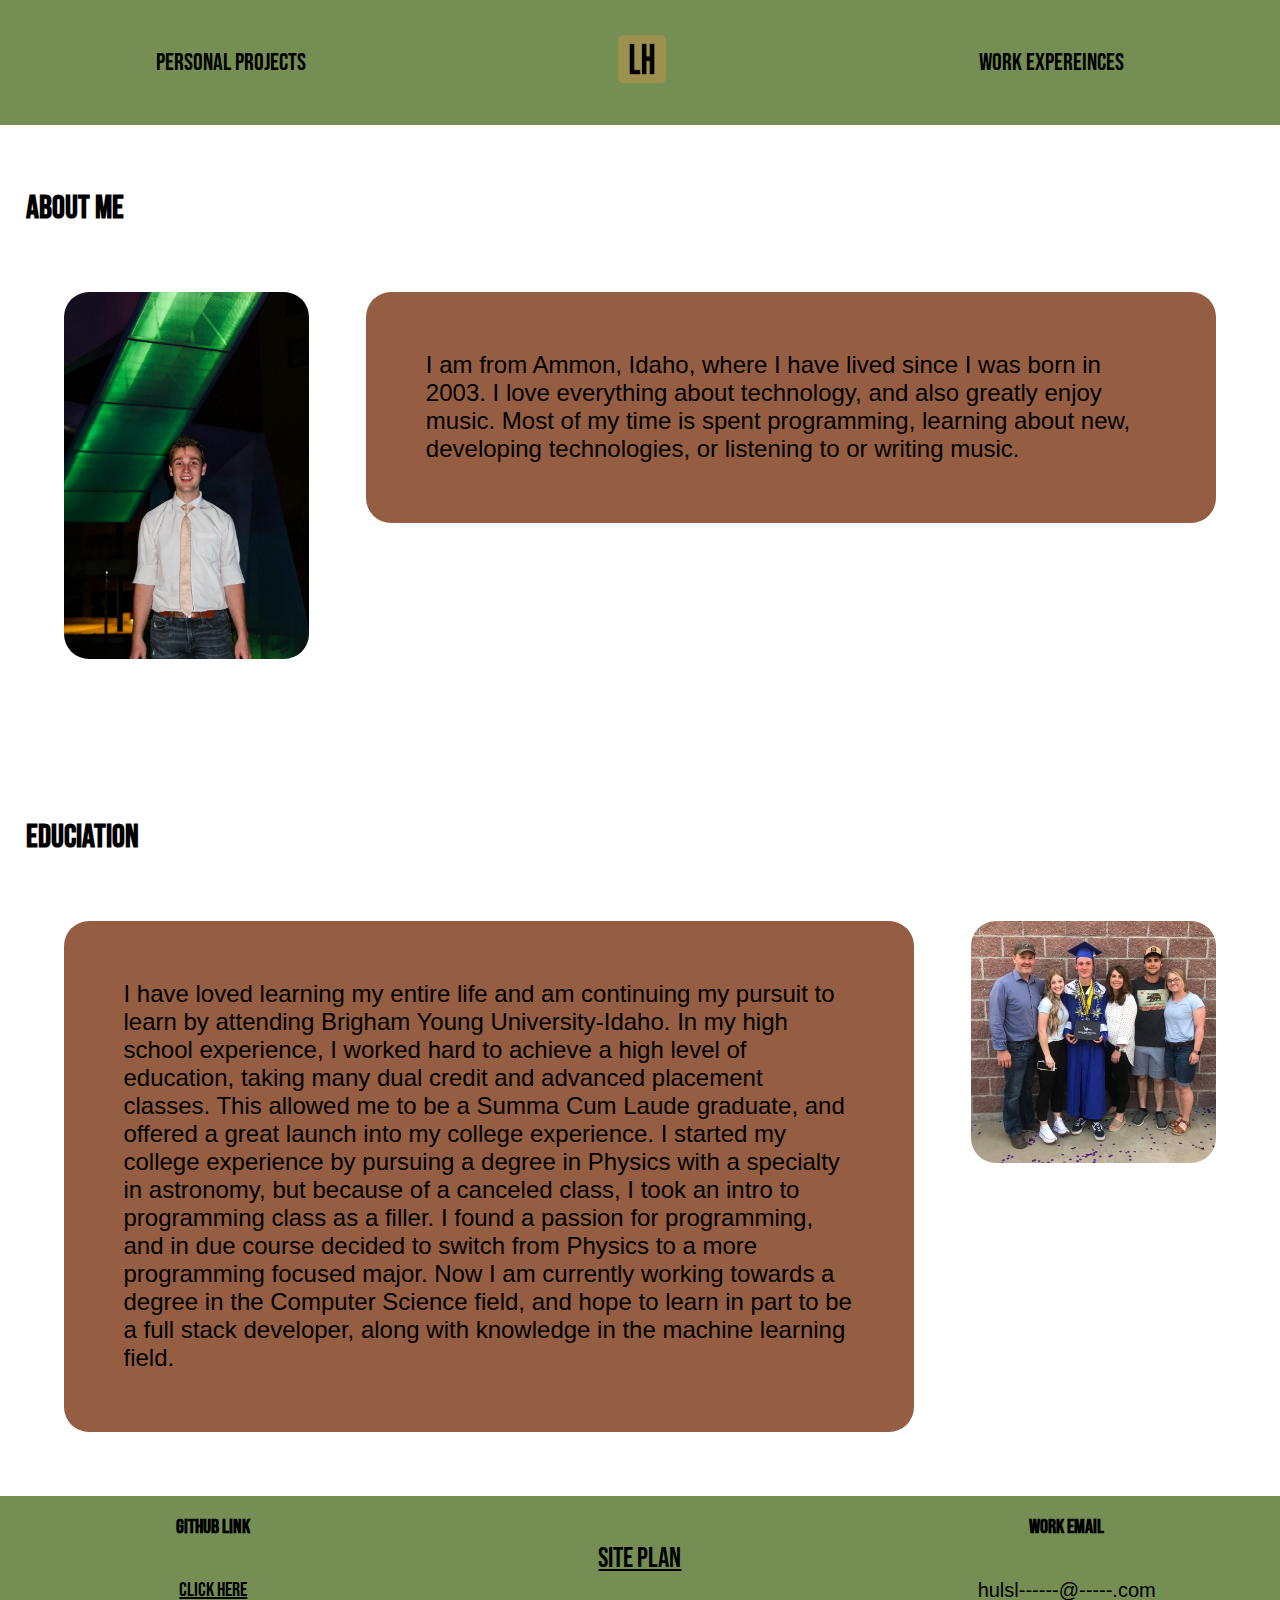
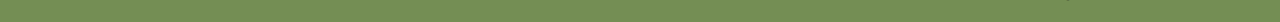
<file: index.html>
<!DOCTYPE html>
<html lang="en">
<head>
    <meta charset="UTF-8">
    <meta name="viewport" content="width=device-width, initial-scale=1.0">
    <link rel="stylesheet" href="styles/styles.css">
    <title>Portfolio</title>
</head>
<body>
    <div>
        <header>
            <nav>
                <a href="personal-project.html">Personal Projects</a>
                <a href="index.html">
                    <img src="images/porfolio_logo.png" alt="The logo of the website" class="logo">
                </a>
                <a href="work-experience.html">Work Expereinces</a>
            </nav>
        </header>
        <main>
            <h1>About Me</h1>
            <div class="about_me_grid">
                <img src="images/aboutme.jpeg" alt="A profile picture of me" id="profile_picture">
                <div class="colorandcenter about_me_one">
                        I am from Ammon, Idaho, where I have lived since I was born in 2003. I love everything about technology, and also greatly
                        enjoy music. Most of my time is spent programming, learning about new, developing technologies, or listening to or 
                        writing music. 
                </div>
            </div>
            <h1>Educiation</h1>
            <div class="about_me_grid">
                <div class="colorandcenter about_me_two">
                    I have loved learning my entire life and am continuing my pursuit to learn by attending Brigham Young University-Idaho. 
                    In my high school experience, I worked hard to achieve a high level of education, taking many dual credit and advanced 
                    placement classes. This allowed me to be a Summa Cum Laude graduate, and offered a great launch into my college experience.
                    I started my college experience by pursuing a degree in Physics with a specialty in astronomy, but because of a canceled 
                    class, I took an intro to programming class as a filler. I found a passion for programming, and in due course decided to 
                    switch from Physics to a more programming focused major. Now I am currently working towards a degree in the Computer Science
                    field, and hope to learn in part to be a full stack developer, along with knowledge in the machine learning field. 
                </div>
                <img src="images/aboutme1.jpeg" alt="A picture of me at graduation" id="graduation">
            </div>
        </main>
        <footer>
            <div class="footer_items">
                <h2 id="github">GitHub Link</h2>
                <a href="https://github.com/lincolnhuls/portfolio" id="github_link">Click Here</a>
                <a href="site-plan.html" id="siteplan">Site Plan</a>
                <h2 id="workemail">Work Email</h2>
                <p id="email">hulsl------@-----.com</p>
            </div>
        </footer>
    </div>
</body>
</html>
</file>
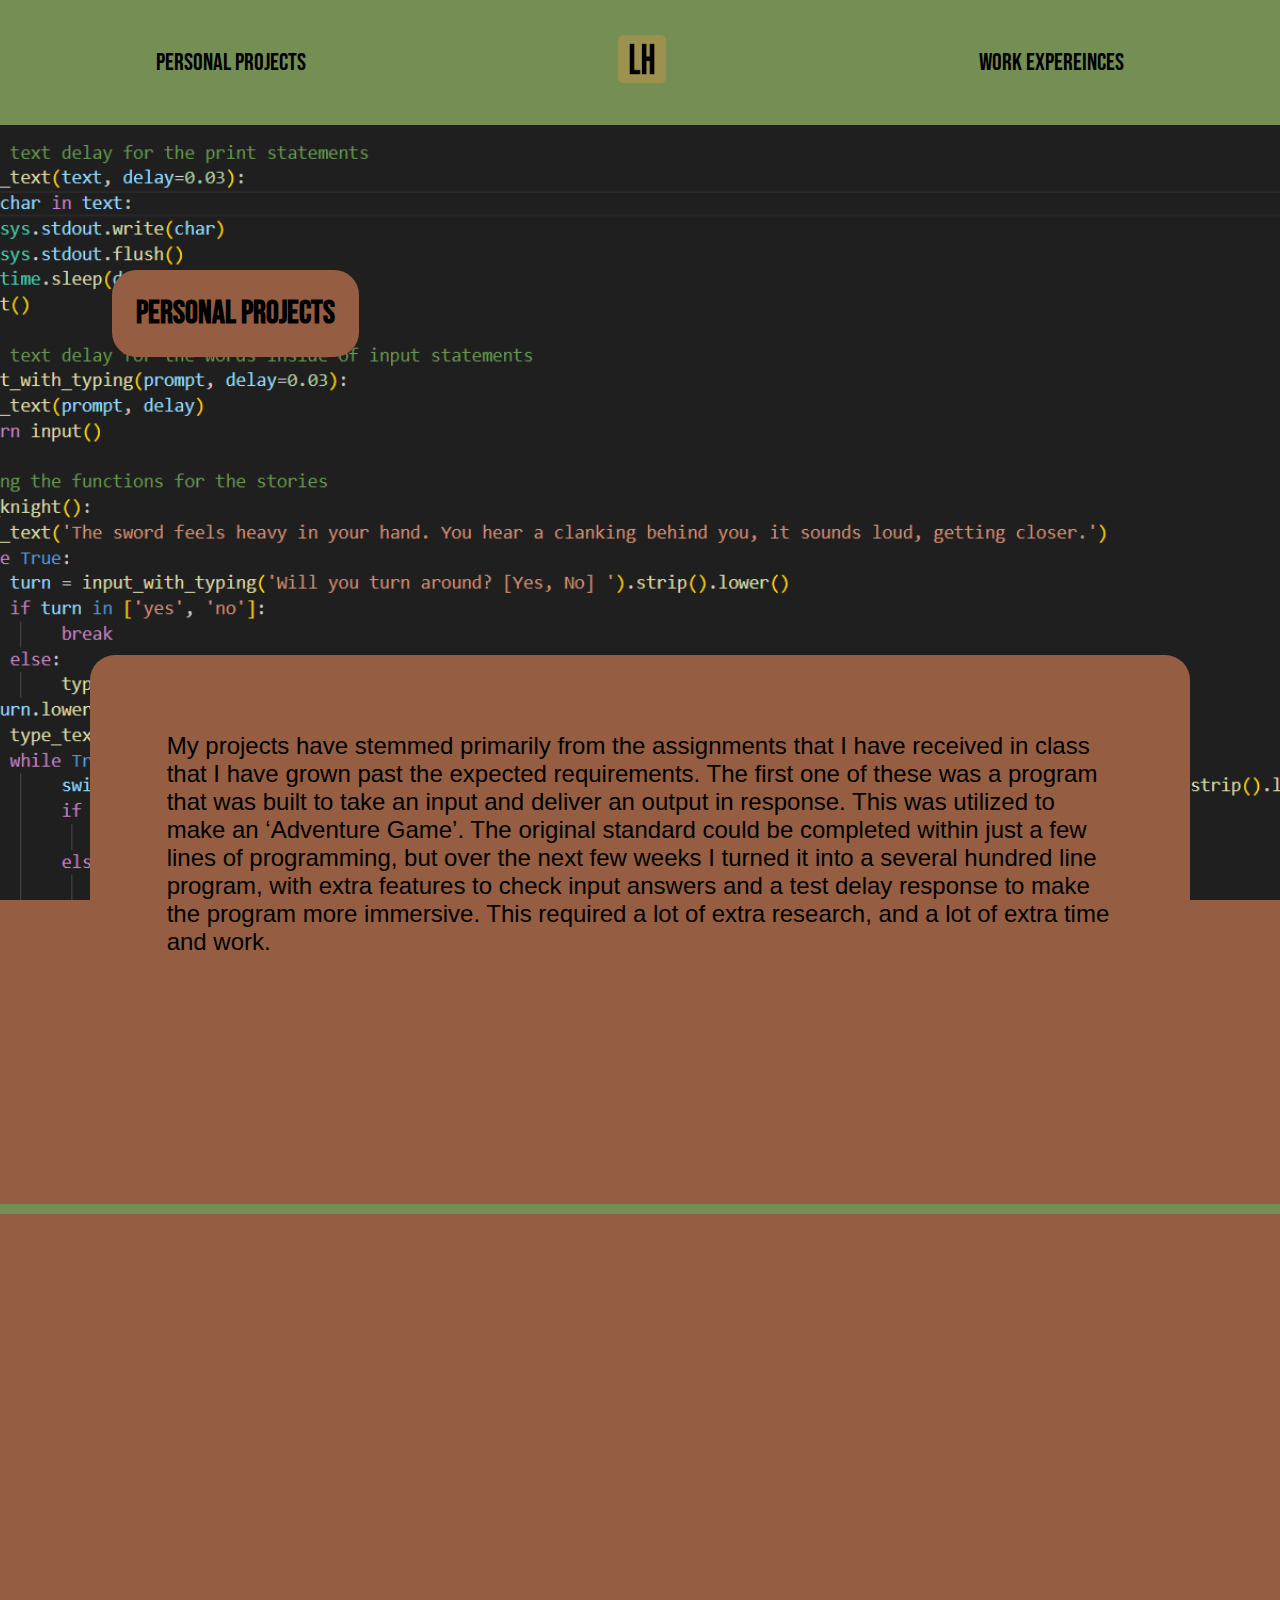
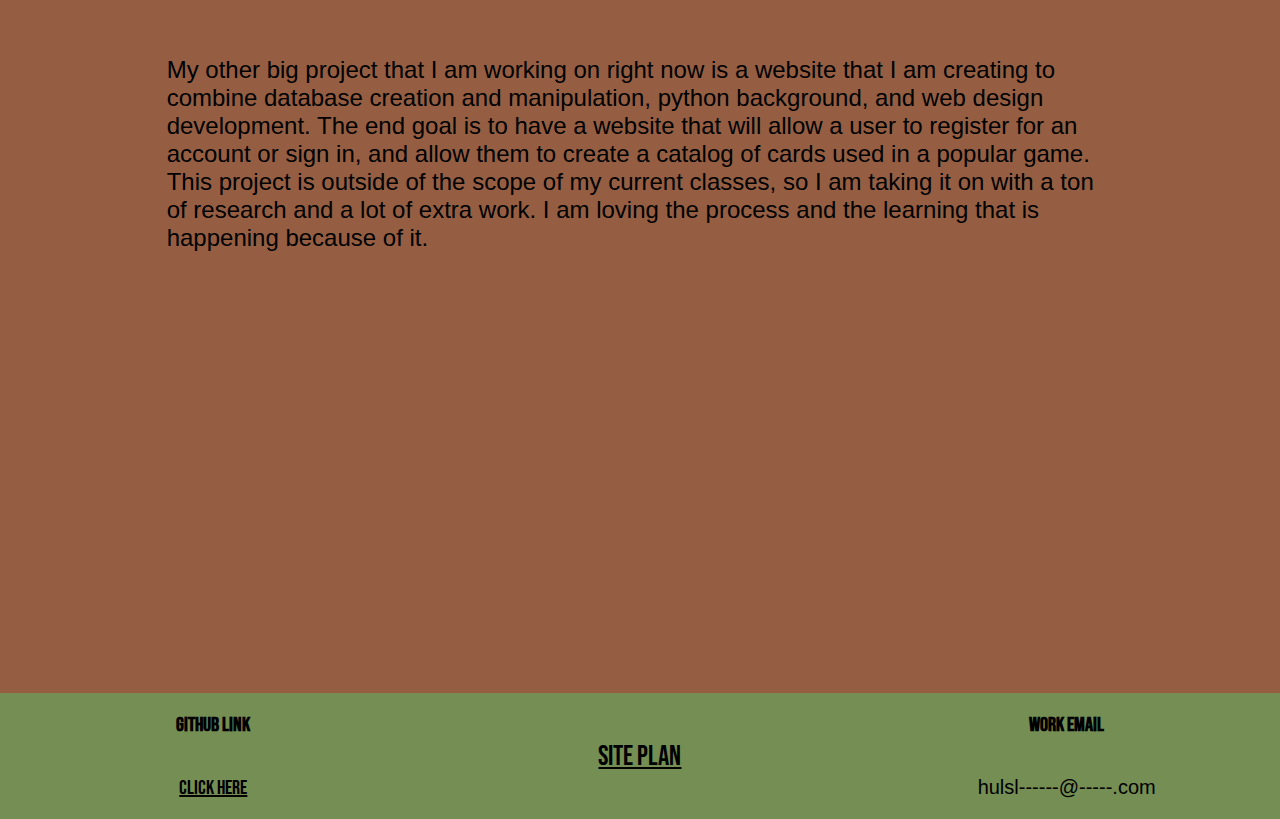
<file: personal-project.html>
<!DOCTYPE html>
<html lang="en">
<head>
    <meta charset="UTF-8">
    <meta name="viewport" content="width=device-width, initial-scale=1.0">
    <link rel="stylesheet" href="styles/styles.css">
    <title>Personal Projects</title>
</head>
<body>
    <div>
        <header>
            <nav>
                <a href="personal-project.html">Personal Projects</a>
                <a href="index.html">
                    <img src="images/porfolio_logo.png" alt="The logo of the website" class="logo">
                </a>
                <a href="work-experience.html">Work Expereinces</a>
            </nav>
        </header>
        <main>
            <div class="parallax colorandcenter">
                <div>
                    <h1 id="personalheadline">Personal Projects</h1>
                </div>
                <div class="colorandcenter personal_size">
                    My projects have stemmed primarily from the assignments that I have received in class that I have grown past the expected 
                    requirements. The first one of these was a program that was built to take an input and deliver an output in response. 
                    This was utilized to make an ‘Adventure Game’. The original standard could be completed within just a few lines of programming, 
                    but over the next few weeks I turned it into a several hundred line program, with extra features to check input answers and a 
                    test delay response to make the program more immersive. This required a lot of extra research, and a lot of extra time and work.
                </div>
            </div>
            <div class="parallax_two colorandcenter">
                <div class="colorandcenter personal_size">
                    My other big project that I am working on right now is a website that I am creating to combine database creation and 
                    manipulation, python background, and web design development. The end goal is to have a website that will allow a user to 
                    register for an account or sign in, and allow them to create a catalog of cards used in a popular game. This project is outside 
                    of the scope of my current classes, so I am taking it on with a ton of research and a lot of extra work. I am loving the process 
                    and the learning that is happening because of it. 
                </div>
            </div>
        </main>
        <footer>
            <div class="footer_items">
                <h2 id="github">GitHub Link</h2>
                <a href="https://github.com/lincolnhuls/portfolio" id="github_link">Click Here</a>
                <a href="site-plan.html" id="siteplan">Site Plan</a>
                <h2 id="workemail">Work Email</h2>
                <p id="email">hulsl------@-----.com</p>
            </div>
        </footer>
    </div>
</body>
</html>
</file>
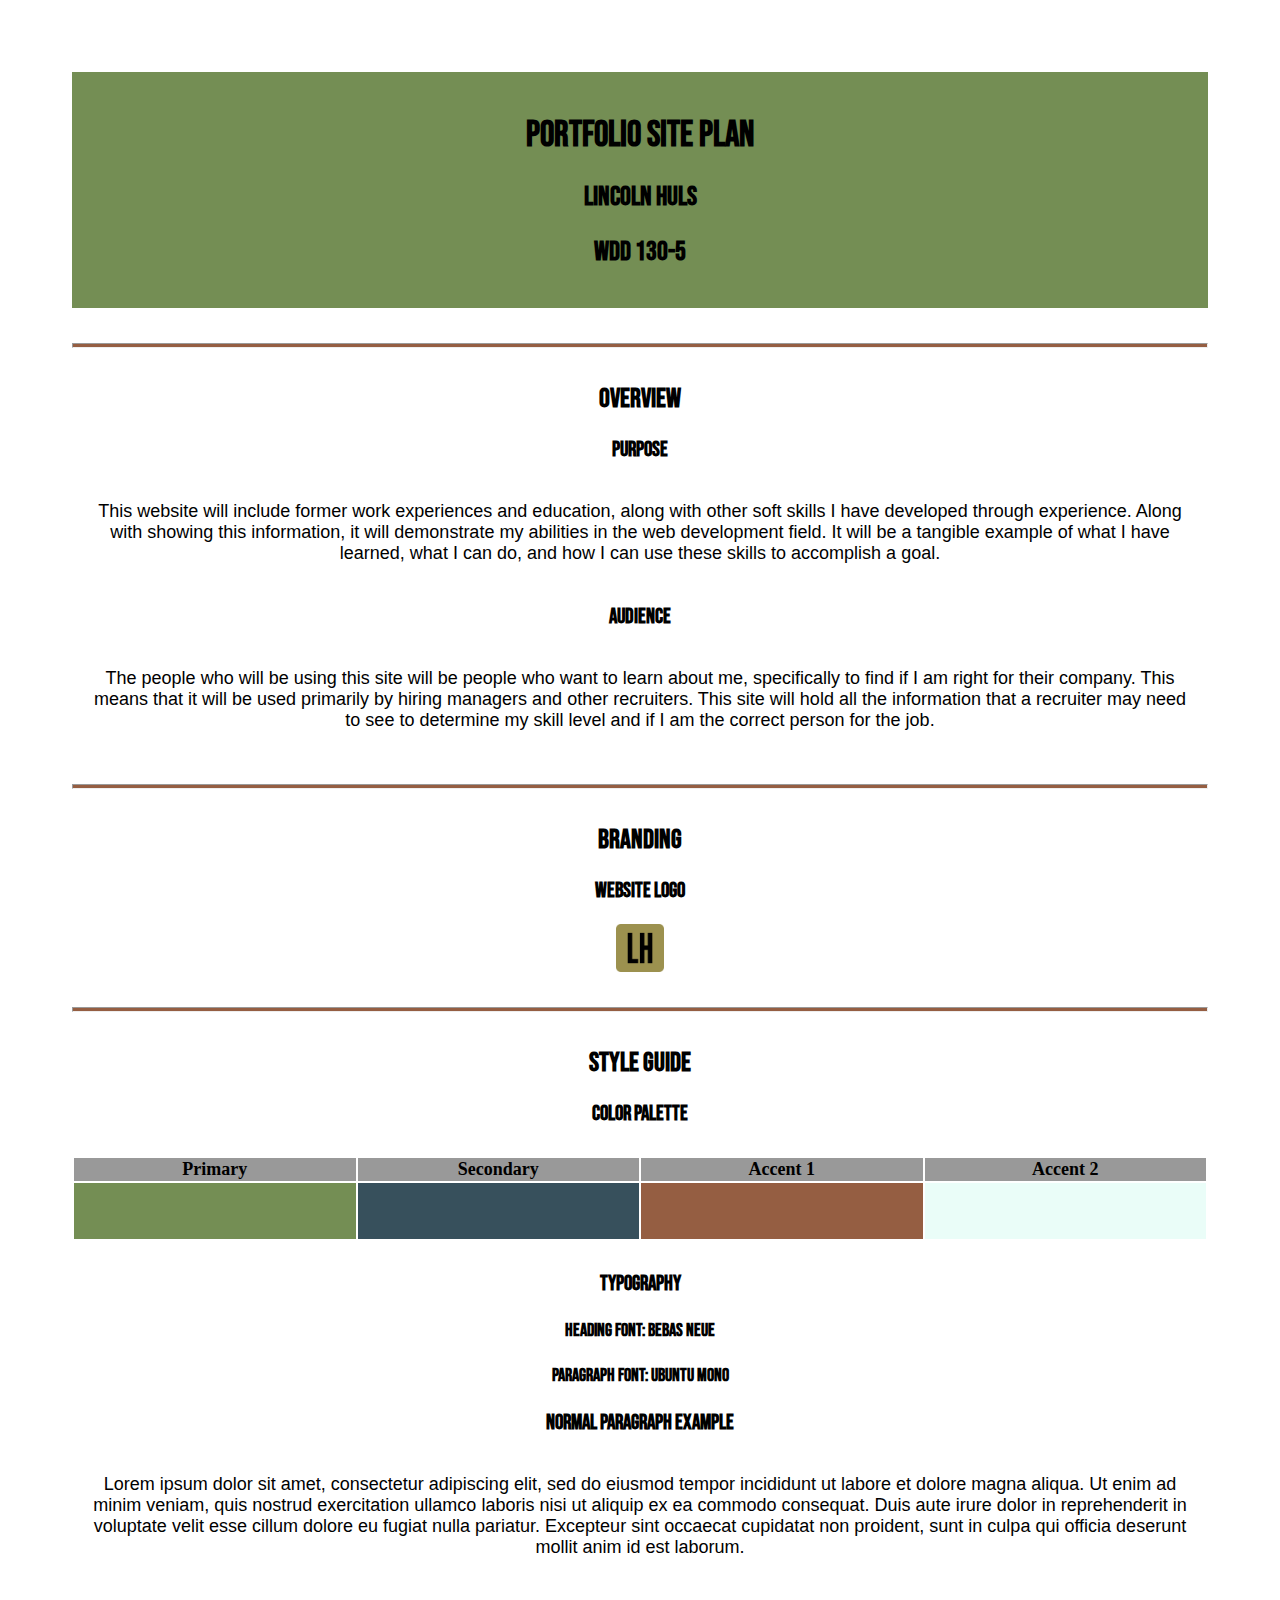
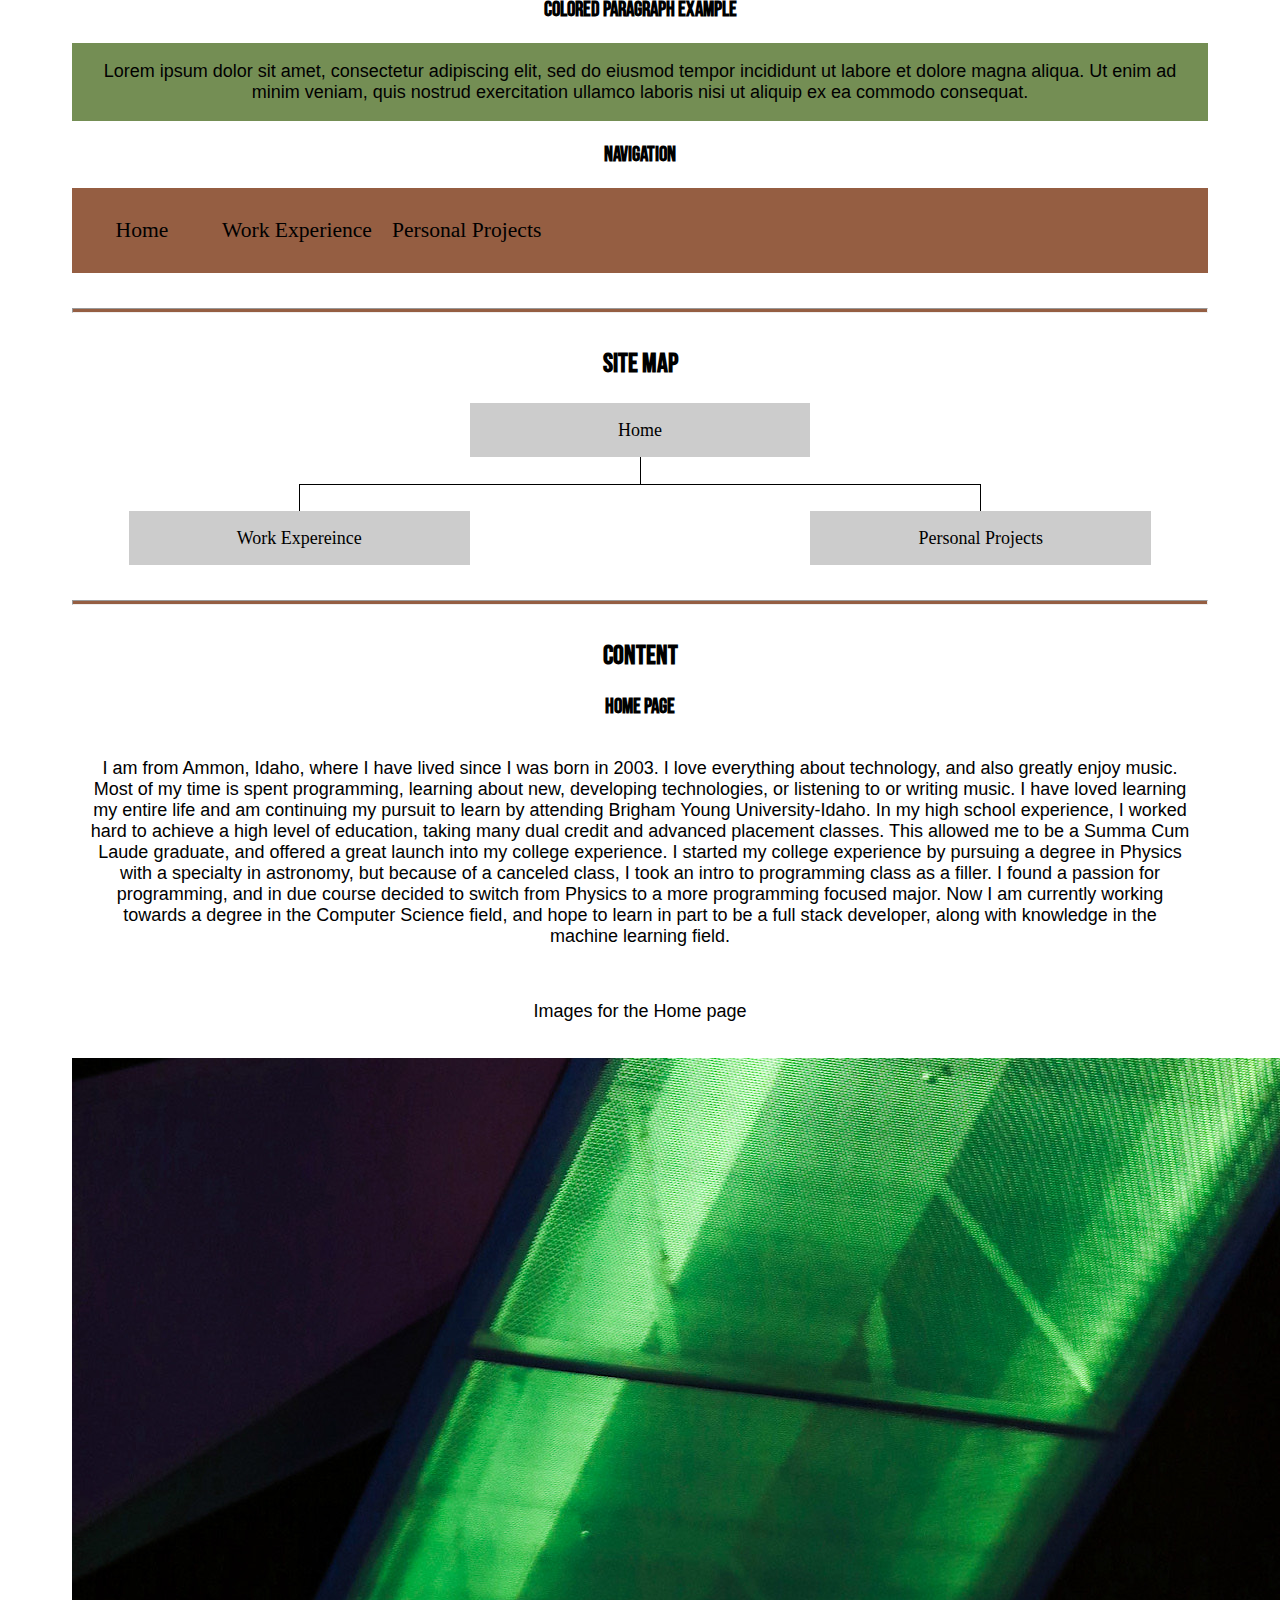
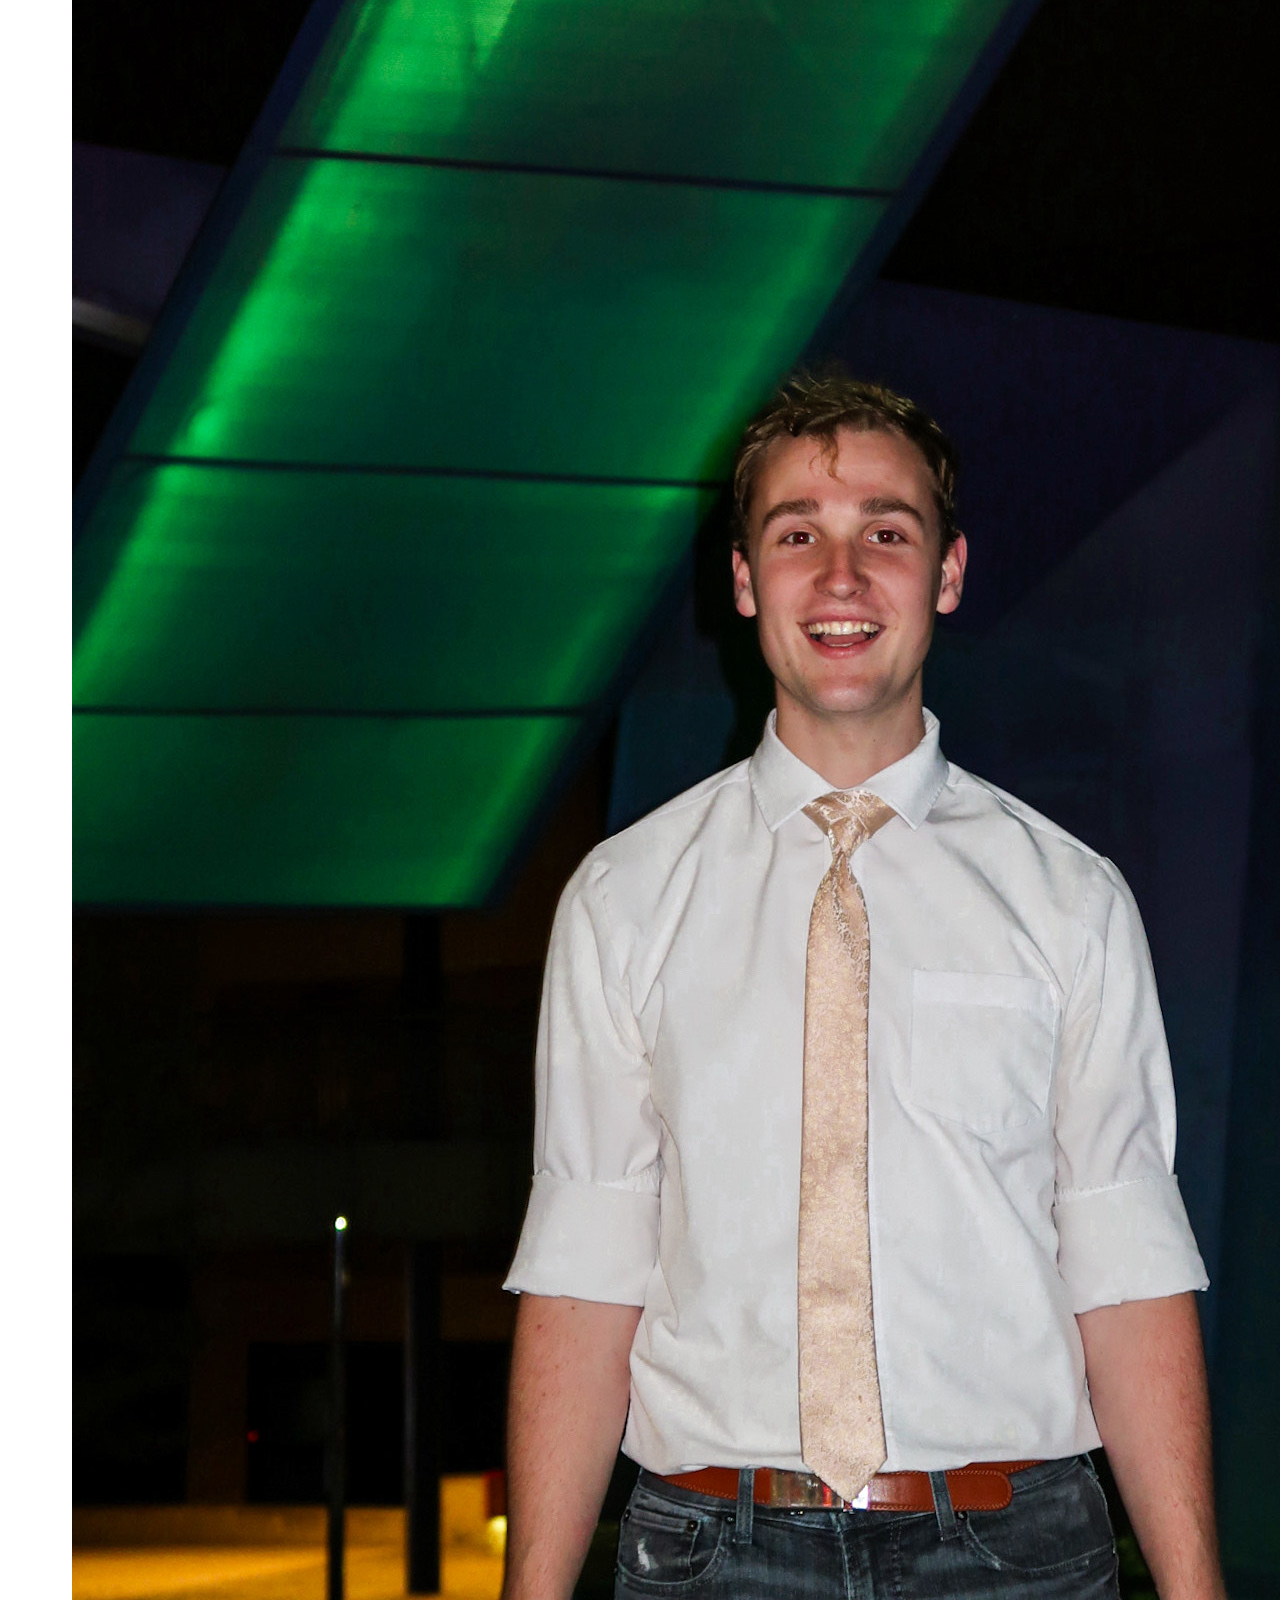
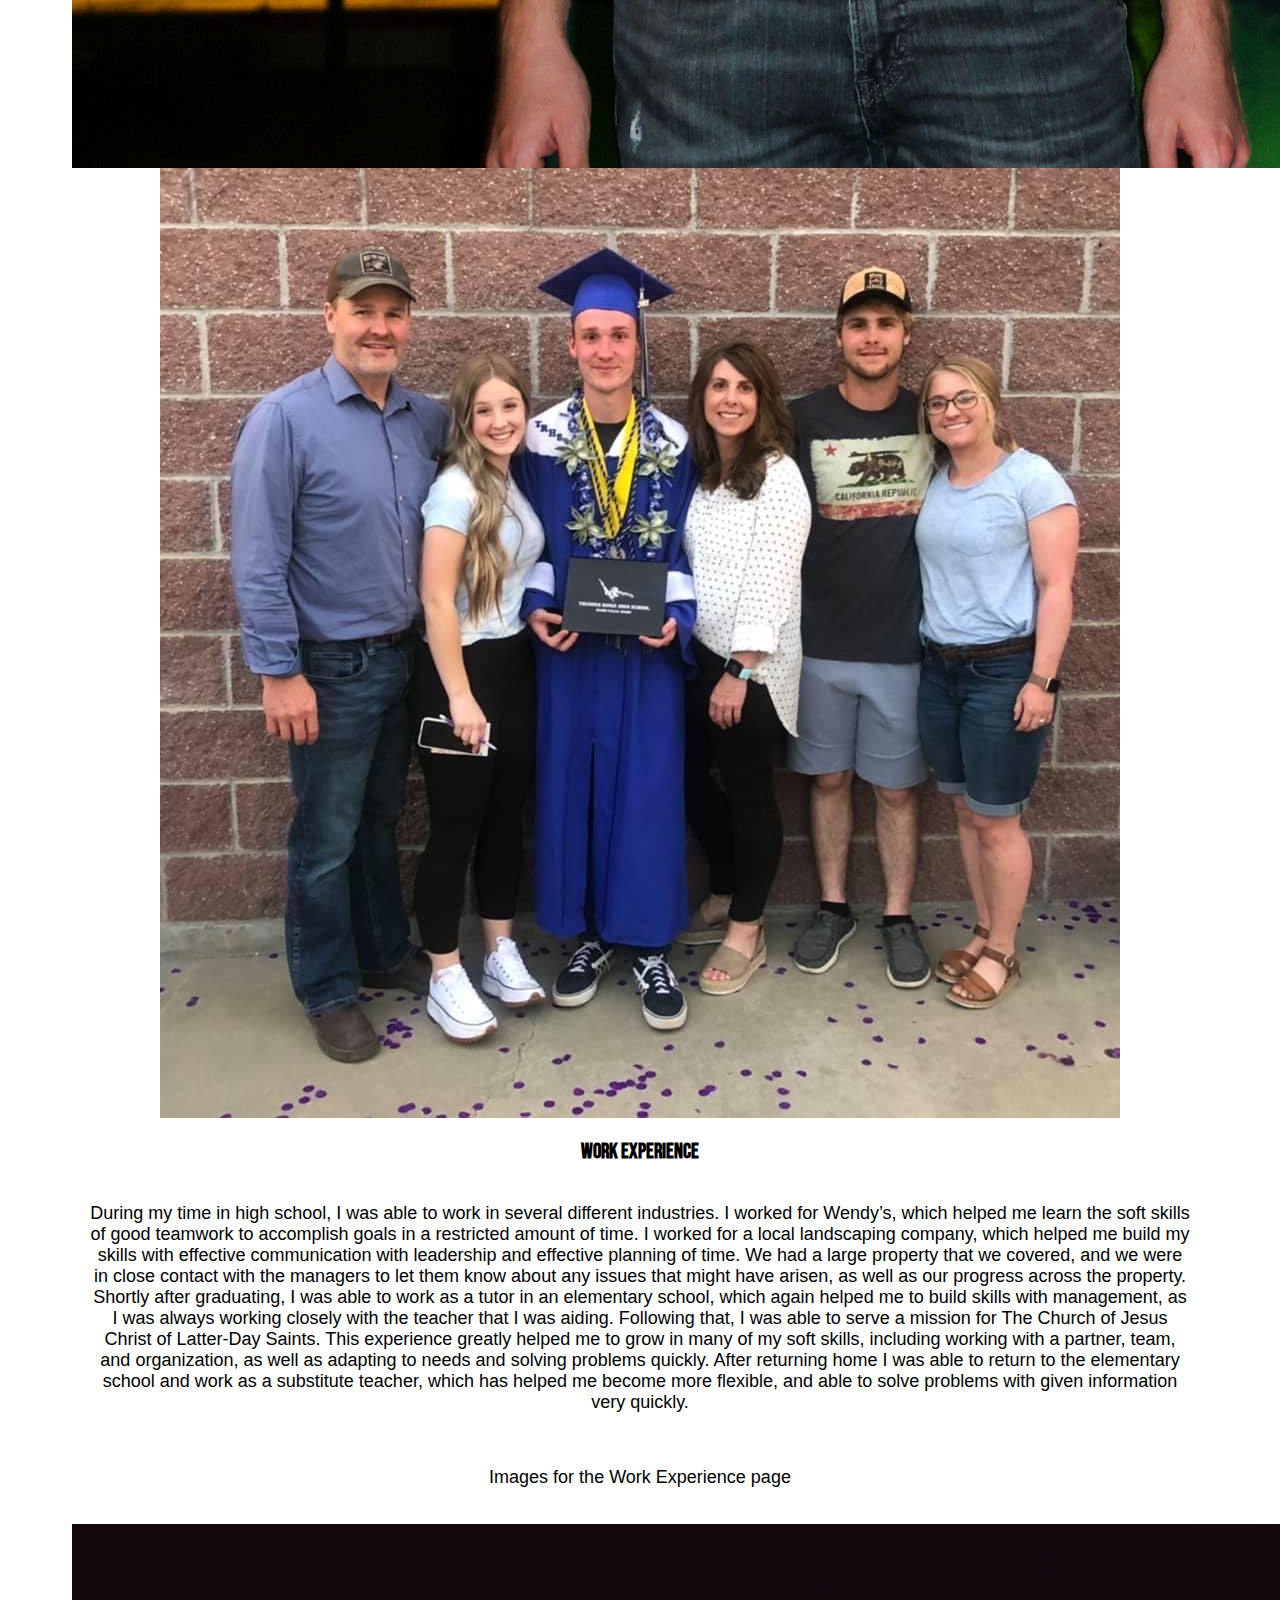
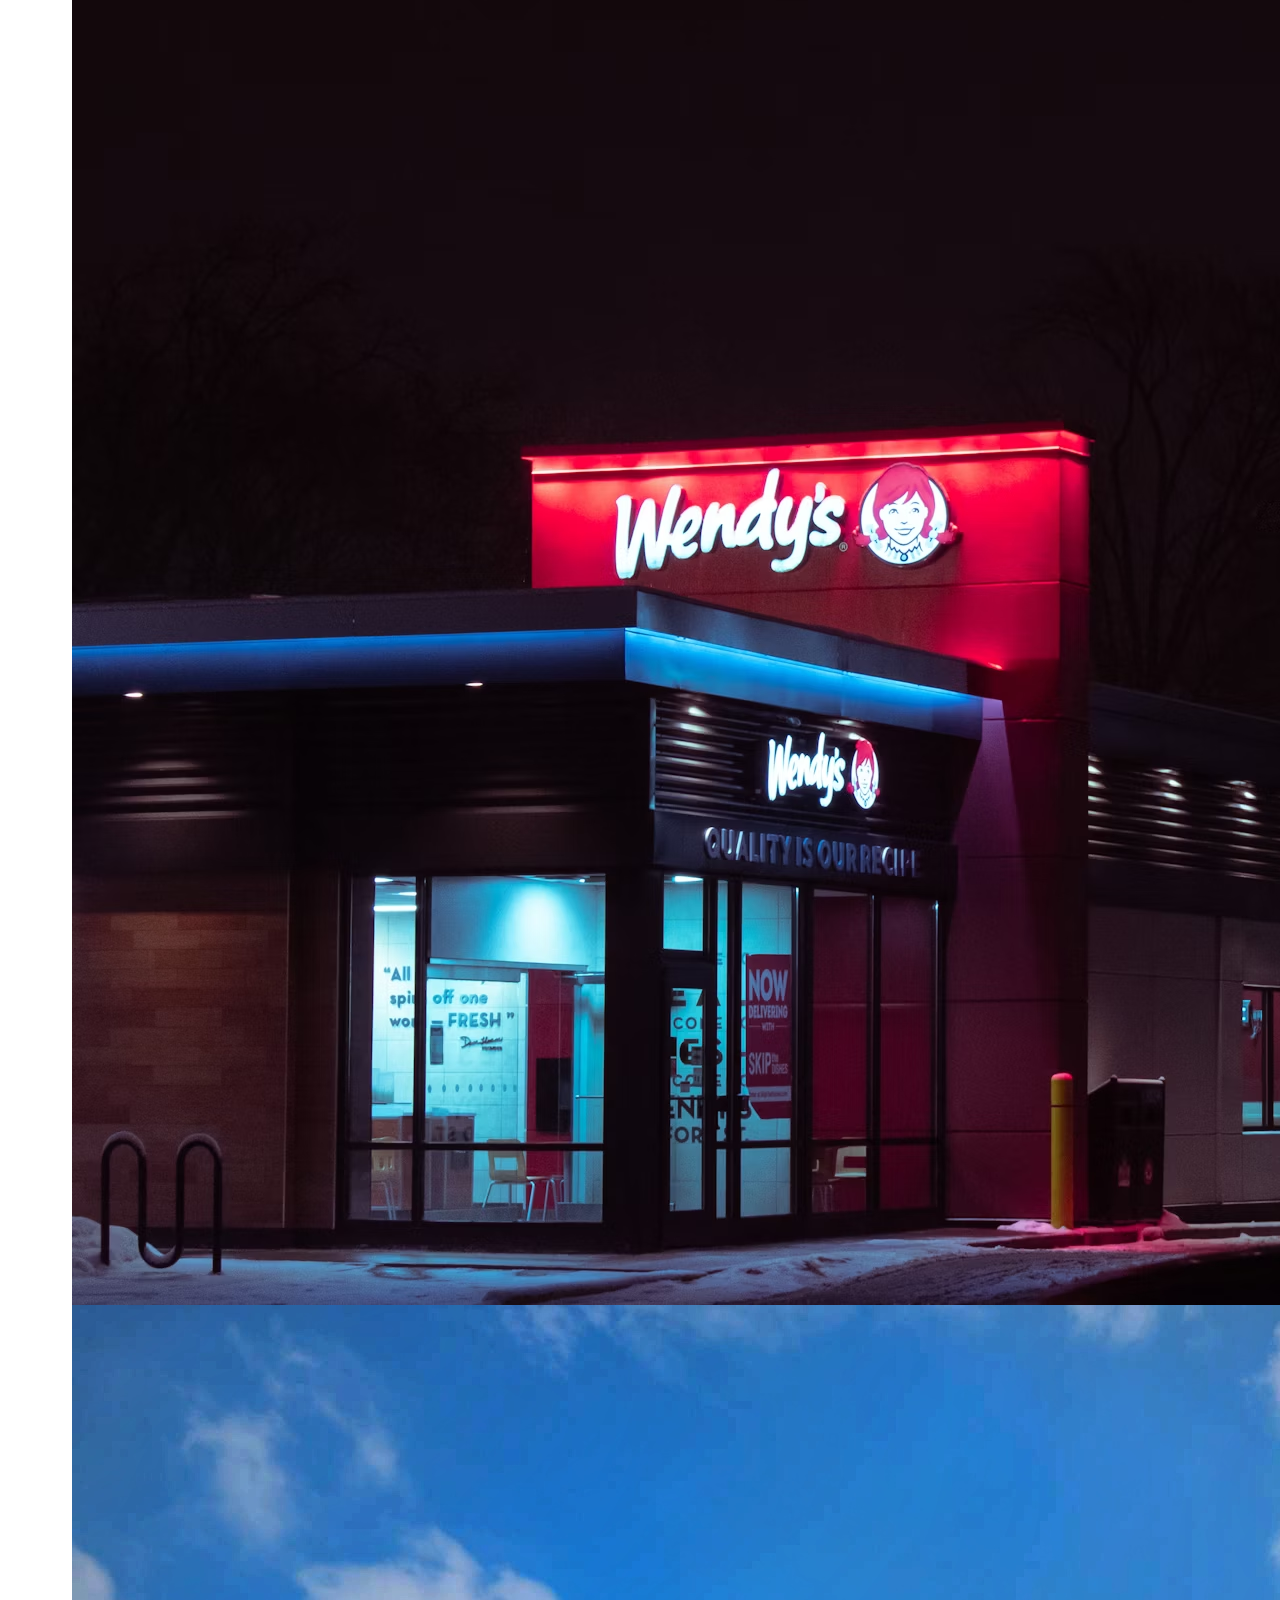
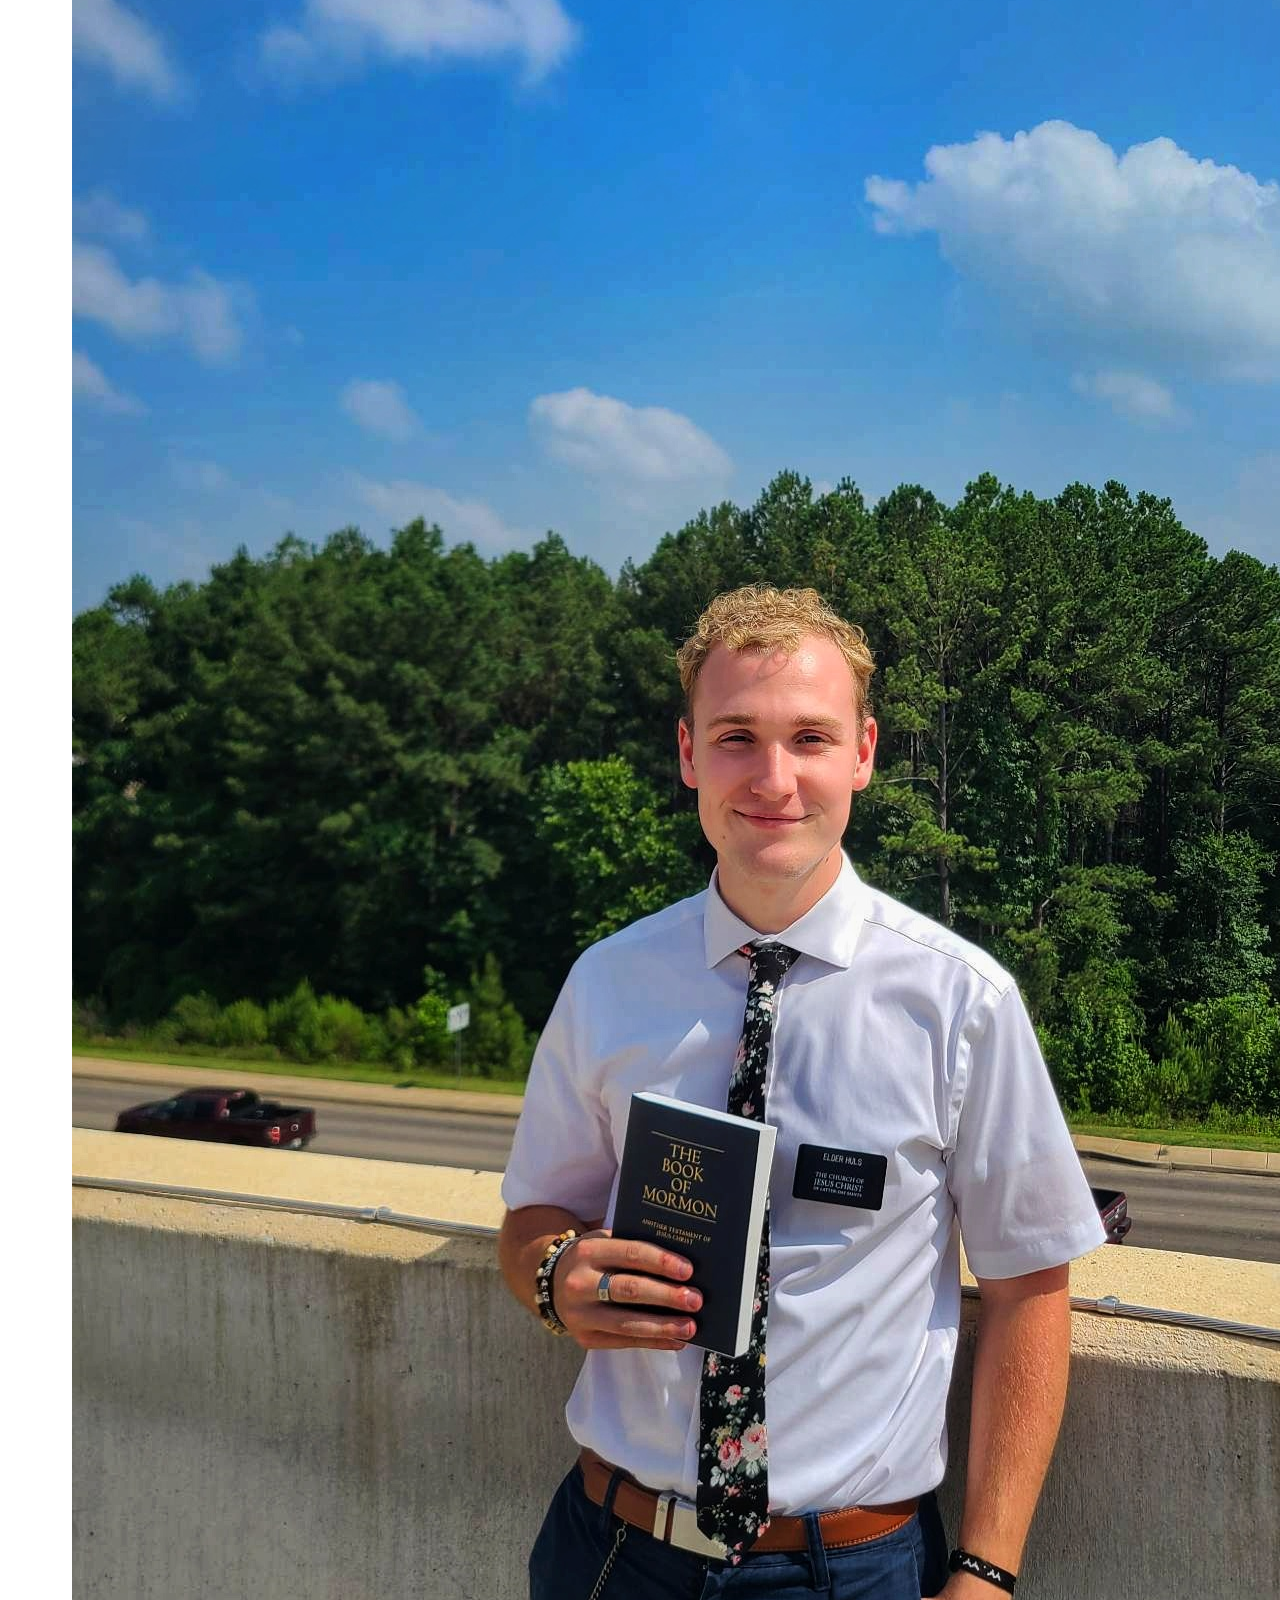
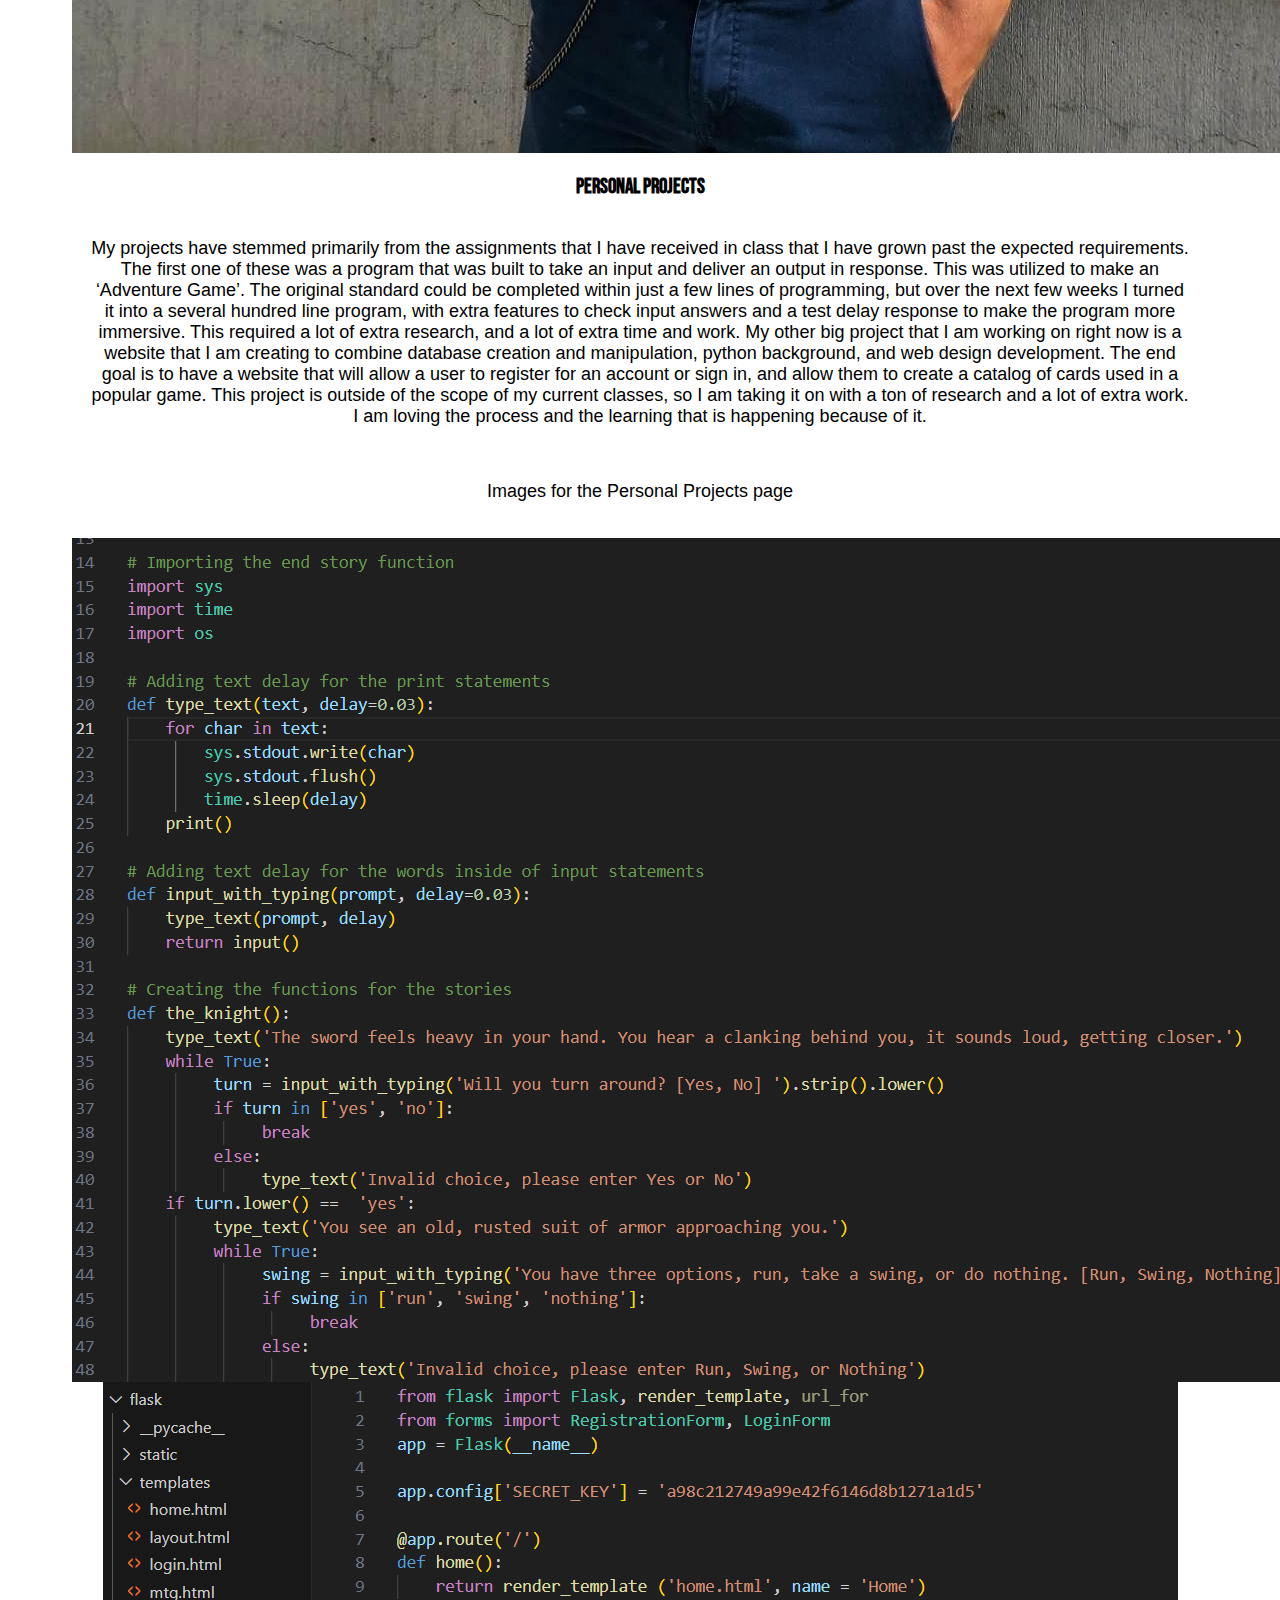
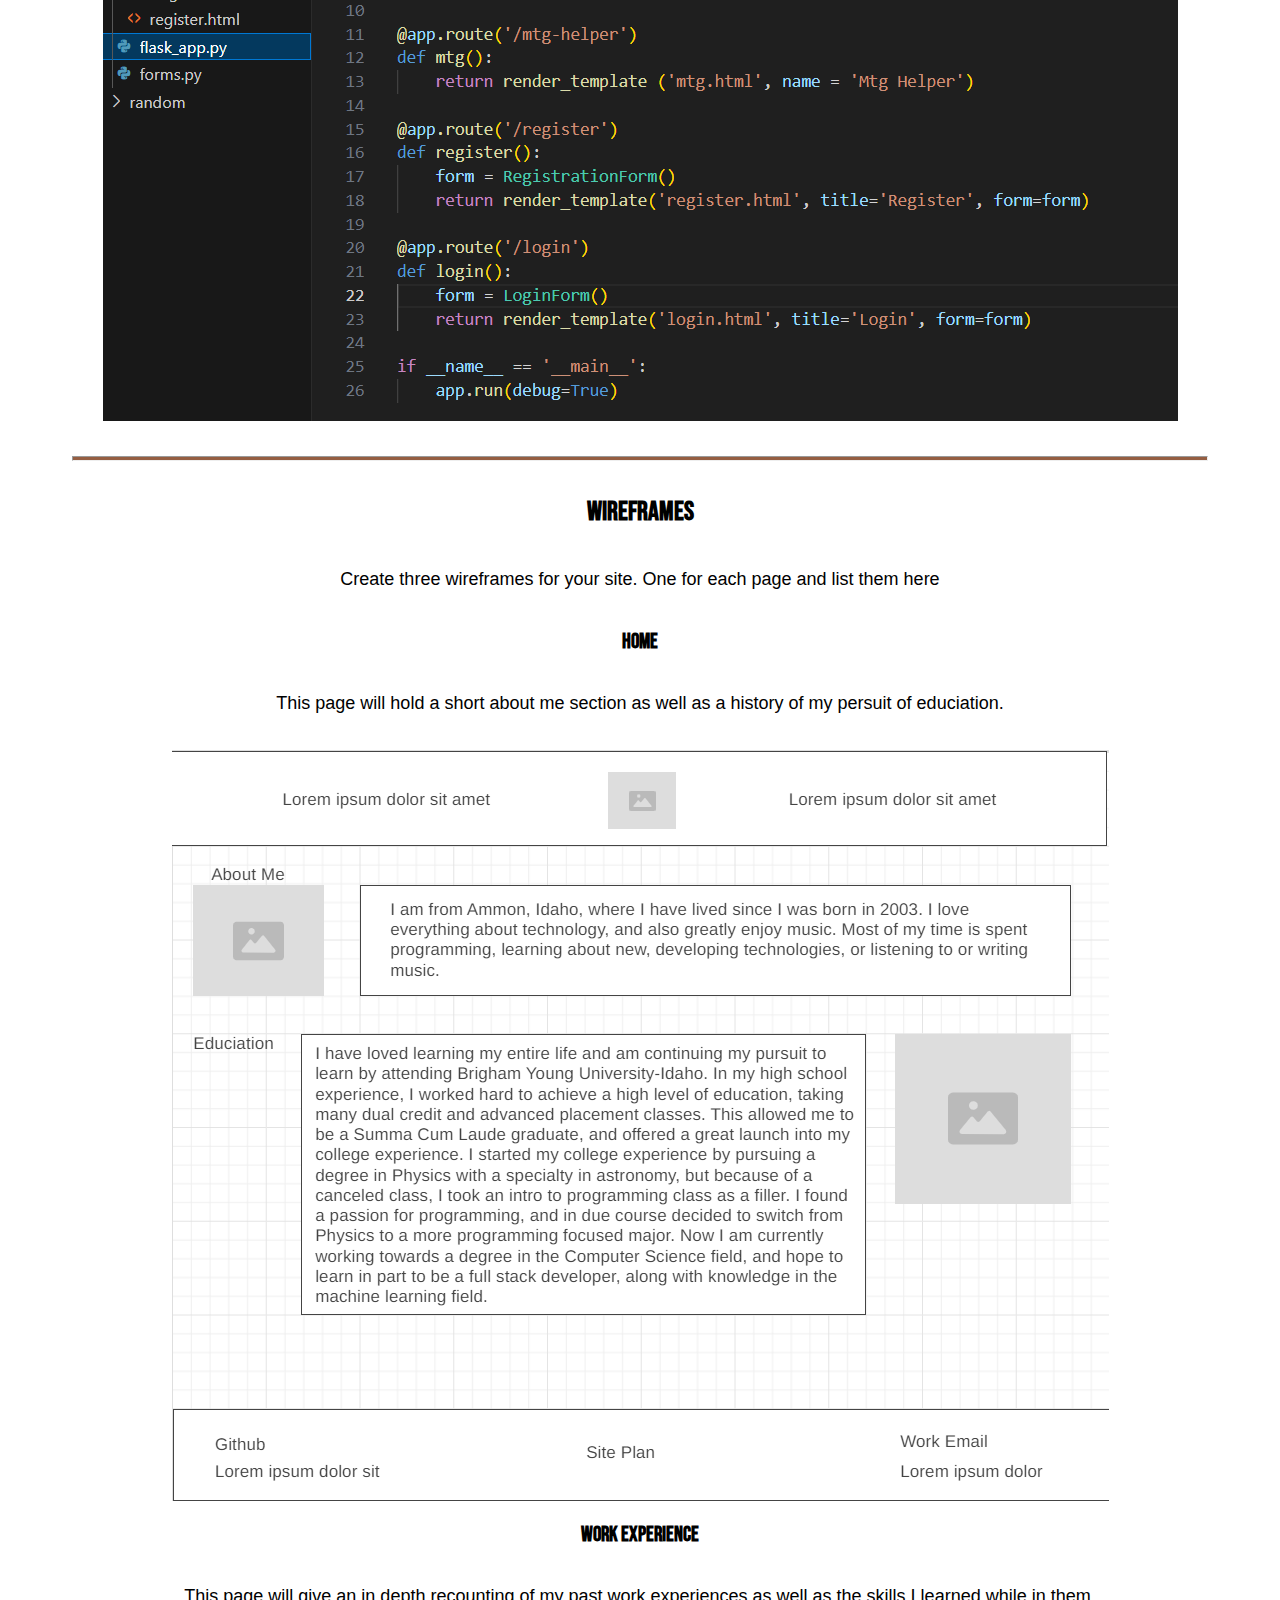
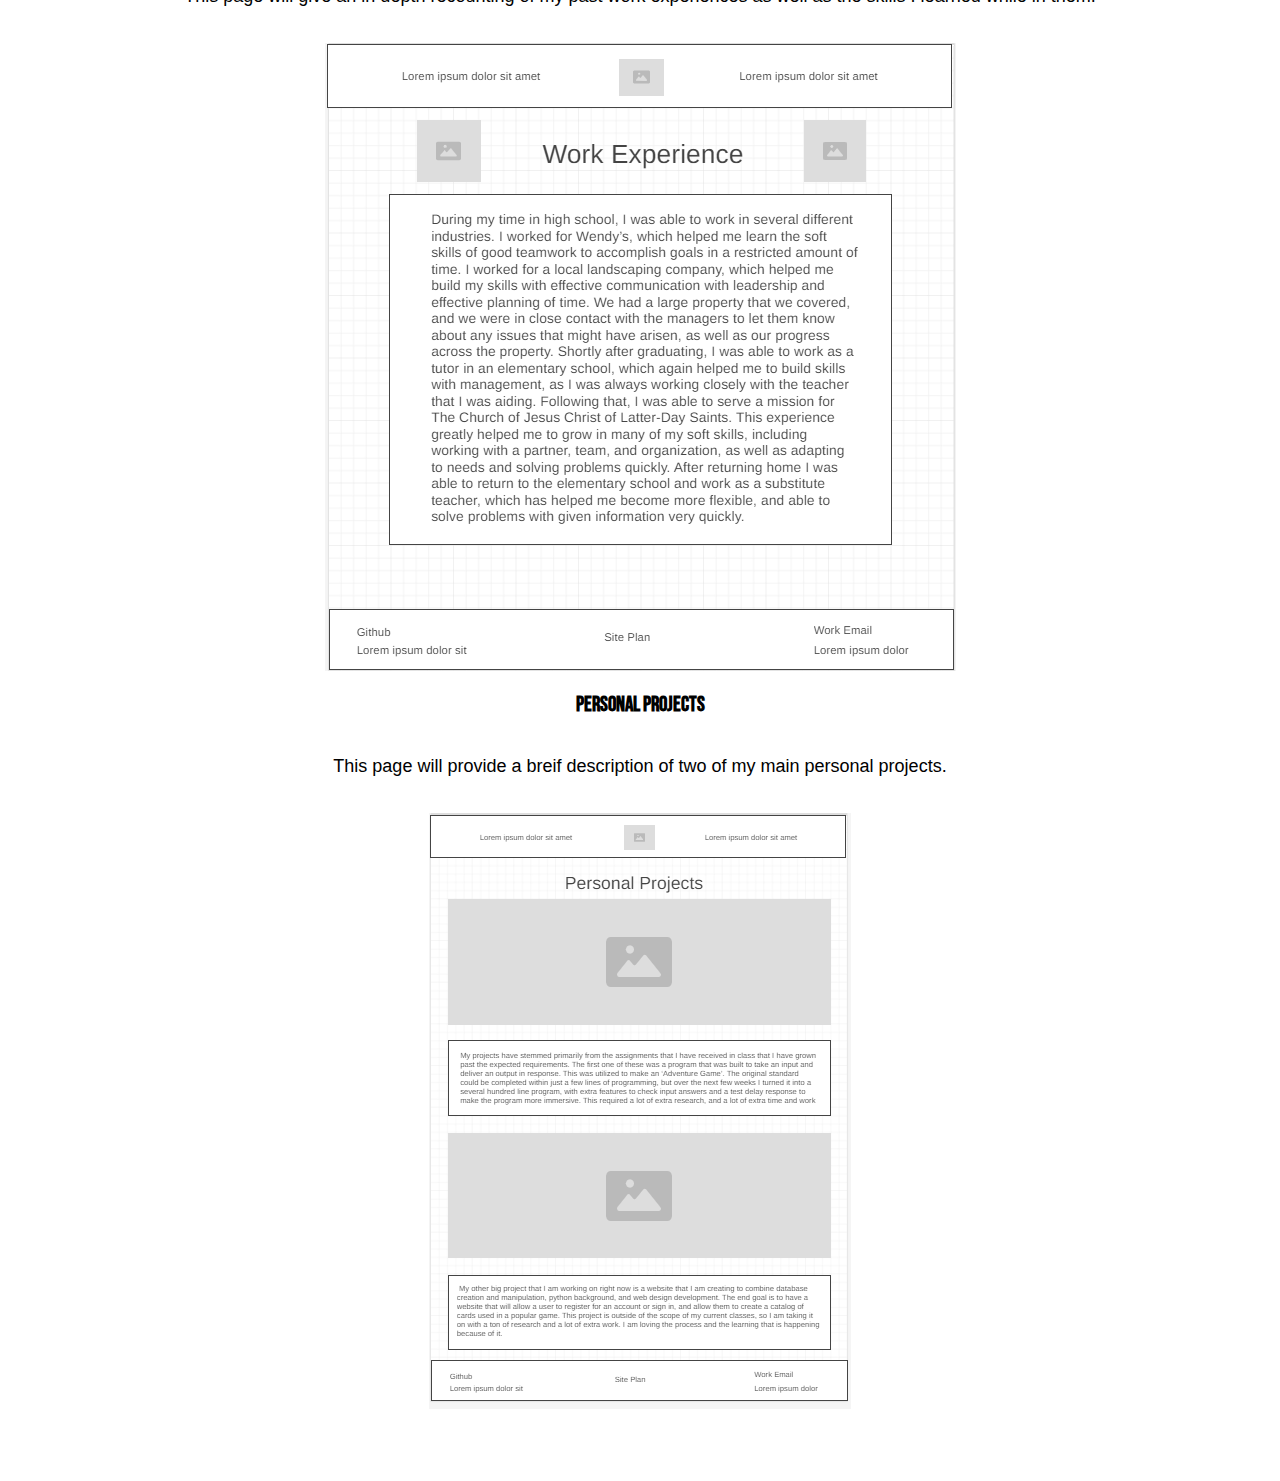
<file: site-plan.html>
<!DOCTYPE html>
<html lang="en-us">
    
  <head>
    <meta charset="utf-8">
    <title>Site Plan</title>
    <link type="text/css" rel="stylesheet" href="styles/site-plan.css">
  </head>

  <body>
    <header>
      <h1>Portfolio Site Plan</h1>
      <h2>Lincoln Huls</h2>
      <h2>WDD 130-5</h2>
      <!-- In the header above, add the name or your site, your name and class number. For example if you are in section 3 you would put WDD 130.03 -->
    </header>
    <main>

      <!--------------------------Steps 2-3-------------------------------->
      <hr>
      <h2>Overview</h2>
      <h3>Purpose</h3>
      <p> This website will include former work experiences and education, along with other soft skills I have developed through experience. Along with showing this information, it will demonstrate my abilities in the web development field. It will be a tangible example of what I have learned, what I can do, and how I can use these skills to accomplish a goal.</p>  <!-- change this -->


      <h3>Audience</h3>
      <p>The people who will be using this site will be people who want to learn about me, specifically to find if I am right for their company. This means that it will be used primarily by hiring managers and other recruiters. This site will hold all the information that a recruiter may need to see to determine my skill level and if I am the correct person for the job.</p>  <!-- change this -->

      <hr>
      <h2>Branding</h2>
      <h3>Website Logo</h3>
      <!-- Replace this with some sort of logo for your site.  A logo can be as simple as the name of your site in a nice font :) -->
      <img src="images/porfolio_logo.png" alt="Logo image">
      <hr>
      <h2>
        Style Guide
      </h2>

      <!--------------------------Steps 4-8-------------------------------->

      <h3>
        Color Palette
      </h3>
      <!--  The colors you choose for a website are one of the most important decisions you will make. Follow the instructions on the activity in iLearn. You should have at least 2 colors but do not have to fill in all 4 if you do not need them.  -->

      <table class="colors">
        <tr><th>Primary</th><th>Secondary</th><th>Accent 1</th><th>Accent 2</th></tr>
        <!-- Switch to the site-plan.css file and change your colors there. -->
        <tr><td class="primary"></td><td class="secondary"></td><td class="accent1"></td><td class="accent2"></td></tr>
      </table>

      <!--------------------------Step 9-------------------------------->

      <h3>
        Typography
      </h3>
      <!-- Choose a font for your paragraphs (body copy) and headlines. What font(s) have you chosen? Why did you choose what you did?  Make sure to review the list of web safe fonts at W3Schools.org as a starting point.  Think also about which of your colors above you might use for background and font colors. -->

      <h4>
        Heading Font: Bebas Neue  <!-- change this -->
      </h4>
      <h4>
        Paragraph Font: Ubuntu Mono  <!-- change this -->
      </h4>
      <h3>
        Normal paragraph example
      </h3>
      <p>
        Lorem ipsum dolor sit amet, consectetur adipiscing elit, sed do eiusmod tempor incididunt ut labore et dolore magna aliqua. Ut enim ad minim veniam, quis nostrud exercitation ullamco laboris nisi ut aliquip ex ea commodo consequat. Duis aute irure dolor in reprehenderit in voluptate velit esse cillum dolore eu fugiat nulla pariatur. Excepteur sint occaecat cupidatat non proident, sunt in culpa qui officia deserunt mollit anim id est laborum.
      </p>
      <h3>
        Colored paragraph example
      </h3>
      <p class="colored">
        Lorem ipsum dolor sit amet, consectetur adipiscing elit, sed do eiusmod tempor incididunt ut labore et dolore magna aliqua. Ut enim ad minim veniam, quis nostrud exercitation ullamco laboris nisi ut aliquip ex ea commodo consequat. 
      </p>

      <!--------------------------Step 10-------------------------------->

      <h3>
        Navigation
      </h3>
      <!-- Think about how you want your navigation bar to look. In the site-plan.css file change the colors to your colors to get the look you desire. --> 
      <nav>
        <a href="#">Home</a>
        <a href="#">Work Experience</a>
        <a href="#">Personal Projects</a>
      </nav>
      <hr>
      <h2>
        Site Map
      </h2>
      <div class="sitemap">
        <div class="sm-home">
          Home
        </div>
        <div class="sm-page2">
          Work Expereince <!-- change this -->
        </div>
        <div class="sm-page3">
          Personal Projects  <!-- change this -->
        </div>

        <div class="top">
          &nbsp;
        </div>
        <div class="left">
          &nbsp;
        </div>
        <div class="right">
          &nbsp;
        </div>

      </div>

      <!----------Content Section ---------------->
      <hr>
      <h2>
        Content
      </h2>
      <h3>Home page</h3>
      <p>
        I am from Ammon, Idaho, where I have lived since I was born in 2003. I love everything about technology, and also greatly enjoy music. Most of my time is spent programming, learning about new, developing technologies, or listening to or writing music. I have loved learning my entire life and am continuing my pursuit to learn by attending Brigham Young University-Idaho. In my high school experience, I worked hard to achieve a high level of education, taking many dual credit and advanced placement classes. This allowed me to be a Summa Cum Laude graduate, and offered a great launch into my college experience. I started my college experience by pursuing a degree in Physics with a specialty in astronomy, but because of a canceled class, I took an intro to programming class as a filler. I found a passion for programming, and in due course decided to switch from Physics to a more programming focused major. Now I am currently working towards a degree in the Computer Science field, and hope to learn in part to be a full stack developer, along with knowledge in the machine learning field. 
      </p>
      <p>Images for the Home page</p>
        <img src="images/aboutme.jpeg" alt="Personal profile picture">
        <img src="images/aboutme1.jpeg" alt="My graduation">

      
      <h3>Work Experience</h3>
      <p>
        During my time in high school, I was able to work in several different industries. I worked for Wendy’s, which helped me learn the soft skills of good teamwork to accomplish goals in a restricted amount of time. I worked for a local landscaping company, which helped me build my skills with effective communication with leadership and effective planning of time. We had a large property that we covered, and we were in close contact with the managers to let them know about any issues that might have arisen, as well as our progress across the property. Shortly after graduating, I was able to work as a tutor in an elementary school, which again helped me to build skills with management, as I was always working closely with the teacher that I was aiding. Following that, I was able to serve a mission for The Church of Jesus Christ of Latter-Day Saints. This experience greatly helped me to grow in many of my soft skills, including working with a partner, team, and organization, as well as adapting to needs and solving problems quickly. After returning home I was able to return to the elementary school and work as a substitute teacher, which has helped me become more flexible, and able to solve problems with given information very quickly. 
      </p>
      <p>Images for the Work Experience page</p>
        <img src="images/wendys.avif" alt="A picture of a Wendy's resturant">
        <img src="images/work2.jpeg" alt="Me on my mission for the Church of Jesus Christ of Latter-Day Saints">

      
      <h3>Personal Projects</h3>
      <p>
        My projects have stemmed primarily from the assignments that I have received in class that I have grown past the expected requirements. The first one of these was a program that was built to take an input and deliver an output in response. This was utilized to make an ‘Adventure Game’. The original standard could be completed within just a few lines of programming, but over the next few weeks I turned it into a several hundred line program, with extra features to check input answers and a test delay response to make the program more immersive. This required a lot of extra research, and a lot of extra time and work. My other big project that I am working on right now is a website that I am creating to combine database creation and manipulation, python background, and web design development. The end goal is to have a website that will allow a user to register for an account or sign in, and allow them to create a catalog of cards used in a popular game. This project is outside of the scope of my current classes, so I am taking it on with a ton of research and a lot of extra work. I am loving the process and the learning that is happening because of it. 
      </p>
      <p>Images for the Personal Projects page</p>
        <img src="images/game.png" alt="The code for my adventure game">
        <img src="images/flask.png" alt="My code and files for my full stack development project">

      
      <hr>
      <h2>
        Wireframes
      </h2>
      <p>
        Create three wireframes for your site. One for each page and list them here</p>

      <h3>Home</h3>
      <p>         
        This page will hold a short about me section as well as a history of my persuit of educiation.
      </p>
      <img src="images/personalsitehome.png" alt="home page wireframe">

      <h3>Work Experience</h3>
      <p>         
        This page will give an in depth recounting of my past work experiences as well as the skills I learned while in them.
      </p>
      <img src="images/personalsiteone.png" alt="page 2 wireframe">

      <h3>Personal Projects</h3>
      <p>         
        This page will provide a breif description of two of my main personal projects. 
      </p>
      <img src="images/personalsitetwo.png" alt="page 3 wireframe">
    </main>
  </body>

</html>
</file>
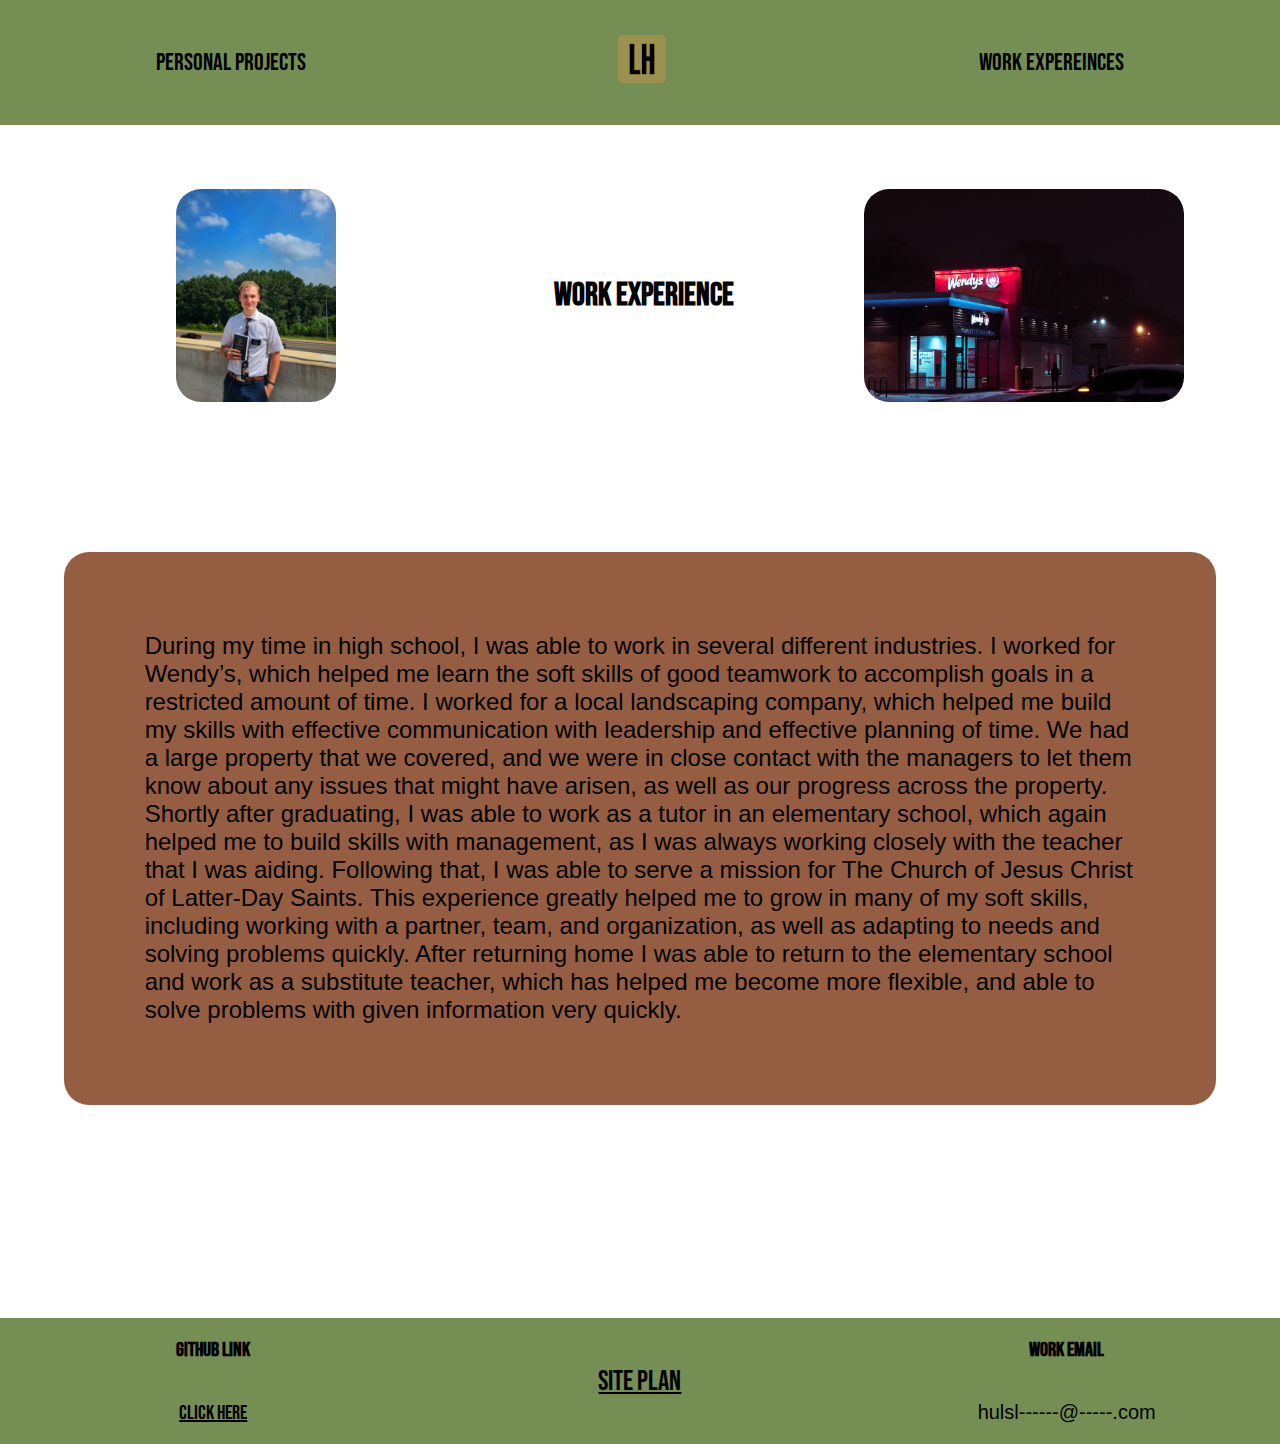
<file: work-experience.html>
<!DOCTYPE html>
<html lang="en">
<head>
    <meta charset="UTF-8">
    <meta name="viewport" content="width=device-width, initial-scale=1.0">
    <link rel="stylesheet" href="styles/styles.css">
    <title>Work Experiences</title>
</head>
<body>
    <div>
        <header>
            <nav>
                <a href="personal-project.html">Personal Projects</a>
                <a href="index.html">
                    <img src="images/porfolio_logo.png" alt="The logo of the website" class="logo">
                </a>
                <a href="work-experience.html">Work Expereinces</a>
            </nav>
        </header>
        <main>
            <div id="work-grid">
                <img src="images/work2.jpeg" id="mission" alt="Me on my mission in Texas">
                <h1 id="workheadline">Work Experience</h1>
                <img src="images/wendys.avif" id="wendys" alt="A picture of a Wendy's">
                <div class="colorandcenter" id="workpara">
                    During my time in high school, I was able to work in several different industries. I worked for Wendy’s, which helped me learn
                    the soft skills of good teamwork to accomplish goals in a restricted amount of time. I worked for a local landscaping company, 
                    which helped me build my skills with effective communication with leadership and effective planning of time. We had a large 
                    property that we covered, and we were in close contact with the managers to let them know about any issues that might have 
                    arisen, as well as our progress across the property. Shortly after graduating, I was able to work as a tutor in an elementary 
                    school, which again helped me to build skills with management, as I was always working closely with the teacher that I was 
                    aiding. Following that, I was able to serve a mission for The Church of Jesus Christ of Latter-Day Saints. This experience 
                    greatly helped me to grow in many of my soft skills, including working with a partner, team, and organization, as well as 
                    adapting to needs and solving problems quickly. After returning home I was able to return to the elementary school and work as 
                    a substitute teacher, which has helped me become more flexible, and able to solve problems with given information very quickly. 
                </div>
            </div>
        </main>
        <footer>
            <div class="footer_items">
                <h2 id="github">GitHub Link</h2>
                <a href="https://github.com/lincolnhuls/portfolio" id="github_link">Click Here</a>
                <a href="site-plan.html" id="siteplan">Site Plan</a>
                <h2 id="workemail">Work Email</h2>
                <p id="email">hulsl------@-----.com</p>
            </div>
        </footer>
    </div>
</body>
</html>
</file>
<file: styles/styles.css>
@import url('https://fonts.googleapis.com/css2?family=Bebas+Neue&family=Ubuntu+Mono:ital,wght@0,400;0,700;1,400;1,700&display=swap');

h1, h2, h3, h4, h5, h6, a {
    font-family: "Bebas Neue";
    color: black;
}
p {
    font-family: Ubuntu Mono, Helvetica, sans-serif;
    color: black;
}
body {
    margin: 0;
}
nav {
    display: flex;
    justify-content: space-around;
    background-color: #748E54;
}
nav a {
    text-align: center;
    color: black;
    text-decoration: none;
    padding: 35px;
    justify-self: center;
    align-self: center;
    font-size: 1.5em;
}
nav a:hover {
    background-color: #9C914F;
    color: black;
    border-radius: 25px;
}
.colorandcenter {
    display: grid;
    justify-self: center;
    align-self: center;
    background-color: #955E42;
    border-radius: 25px;
    padding: 7%;
    font-family: Ubuntu Mono, Helvetica, sans-serif;
}
h1 {
    margin-top: 5%;
    margin-bottom: 5%;
    margin-left: 2%;
}
.about_me_grid {
    display: grid;
    grid-template-columns: 1fr repeat(3, 1fr);
    grid-template-rows: 1fr 1fr;
    justify-content: center;
    margin: 5%;
    grid-gap: 5%;
}
#profile_picture {
    width: auto;
    height: auto;
    max-width: 100%;
    max-height: 100%;
    grid-row: 1/3;
    border-radius: 25px;

}
.about_me_one {
    grid-column: 2/5;
    grid-row: 1/2;
    font-size: 1.5em;
}
.about_me_two {
    grid-column: 1/4;
    grid-row: 1/3;
    height: auto;
    font-size: 1.5em;
}
#graduation {
    width: auto;
    height: auto;
    max-width: 100%;
    max-height: 100%;
    border-radius: 25px;
    grid-column: 4/5;
    grid-row: 1/3;
}
footer {
    display: grid;
    background-color: #748E54;
} 
.footer_items {
    display: grid;
    justify-content: space-around;
    grid-template-columns: repeat(3, 1fr);
    grid-template-rows: 1fr 1fr ;
    width: 100%;
    height: 100%;
}
footer p a:hover {
    text-decoration: underline;
} 
footer a:hover {
    color: white;
    font-size: 1.2em;
}
#github {
    grid-column: 1/2;
    grid-row: 1/2;
    justify-self: center;
    align-self: center;
    font-size: 1.25em;
}
#github_link {
    grid-column: 1/2;
    grid-row: 2/3;
    justify-self: center;
    align-self: center;
    font-size: 1.25em;
}
#workemail {
    grid-column: 3/4;
    grid-row: 1/2;
    justify-self: center;
    align-self: center;
    font-size: 1.25em;
}
#email {
    grid-column: 3/4;
    grid-row: 2/3;
    justify-self: center;
    align-self: center;
    font-size: 1.25em;
}
#siteplan {
    grid-column: 2/3;
    grid-row: 1/3;
    justify-self: center;
    align-self: center;
    font-size: 1.75em;
}
.parallax {
    background-image: url(../images/game.png);
    background-attachment: fixed;
    background-position: center;
    background-repeat: no-repeat;
    background-size: cover;
    height: 100vh;
    border-radius: 0;
    border-bottom: 10px solid #748E54;
}
.parallax_two {
    background-image: url(../images/flask.png);
    background-attachment: fixed;
    background-position: center;
    background-repeat: no-repeat;
    background-size: cover;
    height: 100vh;
    border-radius: 0;
}
.personal_size {
    font-size: 1.5em;
}
#personalheadline {
    display: inline-block;
    border: 2px solid #955E42;
    padding: 2%;
    background-color: #955E42;
    border-radius: 25px;
}
#work-grid {
    display: grid;
    grid-template-columns: repeat(3,1fr);
    grid-template-rows: 20% 1fr;
    margin: 5%;
}
#mission {
    grid-column: 1/2;
    grid-row: 1/2;
    width: 10%;
    align-self: center;
    justify-self: center;
    height: auto;
    width: auto;
    max-height: 100%;
    max-width: 100%;
    border-radius: 25px;
}
#workheadline {
    grid-column: 2/3;
    grid-row: 1/2;
    align-self: center;
    justify-self: center;
}
#wendys {
    grid-column: 3/4;
    grid-row: 1/2;
    width: 10%;
    align-self: center;
    justify-self: center;
    height: auto;
    width: auto;
    max-height: 100%;
    max-width: 100%;
    border-radius: 25px;
}
#workpara {
    grid-column: 1/4;
    grid-row: 2/6;
    font-size: 1.5em;
}
</file>
<file: styles/site-plan.css>
/* if you are using any Google fonts change the font names below to your fonts. 
Any spaces in your font name should be replaced with a +. 
Fonts are separated by a | */
@import url('https://fonts.googleapis.com/css2?family=Bebas+Neue&family=Ubuntu+Mono:ital,wght@0,400;0,700;1,400;1,700&display=swap');

:root {
  /* change the values below to your colors from your palette */
  --primary-color: #748E54;
  --secondary-color: #37505C;
  --accent1-color: #955E42;
  --accent2-color: #EAFDF8;

  /* change the values below to your chosen font(s) */
  --heading-font: "Bebas Neue";
  --paragraph-font: Ubuntu Mono, Helvetica, sans-serif;

  /* these colors below should be chosen from among your palette colors above */
  --headline-color-on-white: black;  /* headlines on a white background */ 
  --headline-color-on-color: black; /* headlines on a colored background */ 
  --paragraph-color-on-white: black; /* paragraph text on a white background */ 
  --paragraph-color-on-color: black; /* paragraph text on a colored background */ 
  --paragraph-background-color: #748E54;
  --nav-link-color: black;
  --nav-background-color: #955E42;
  --nav-hover-link-color: #EAFDF8;
  --nav-hover-background-color: #9C914F;
}


/*  Look around below...but DON'T CHANGE ANYTHING! */

body {
  max-width: 1200px;
  margin: 0 auto;
  padding: 4em;
  font-size: 18px;
  text-align: center;
}
img {
  display: block;
  margin: 0 auto;
}
h1, h2, h3, h4, h5, h6 {
  font-family: var(--heading-font);
  color: var(--headline-color-on-white);
}
h2 {
  text-align: center;
}
hr {
  height: 3px;
  margin: 35px 0;
  background: var(--accent1-color);
}
header {
  padding: 1em;
  text-align: center;
  color: var(--headline-color-on-color);
  background-color: var(--paragraph-background-color);
}
header > h1, header > h2 {
  color: var(--headline-color-on-color);
}

p {
  font-family: var(--paragraph-font);
  color: var(--paragraph-color-on-white);
  padding: 1em;
}
.colors {
  width: 100%;
  min-width: 350px;
  margin: 30px auto;
  text-align: center;
}
.colors th {
  background-color: #999;
}
.colors td{
  width: 25%;
  height: 3em;
}

.primary {
  background-color: var(--primary-color);
}
.secondary {
  background-color: var(--secondary-color);
}
.accent1 {
  background-color: var(--accent1-color);
}
.accent2{
  background-color: var(--accent2-color);
}

p.colored {
  background-color: var(--paragraph-background-color);
  color: var(--paragraph-color-on-color);
}

nav {
  background-color: var(--nav-background-color);
  line-height: 3em;
  text-align: center;
  font-size: 1.2em;
}
nav  {
  list-style-type: none;
  display: flex;

}
nav a {
  padding:1em;
  min-width: 120px;
  text-decoration: none;
  padding: 10px;
}
nav a:link, nav a:visited {
  color: var(--nav-link-color);
}
nav a:hover {
  color: var(--nav-hover-link-color);
  background-color: var(--nav-hover-background-color);
}

.sitemap {
  display: grid;
  justify-content: center;

  grid-template-columns: repeat(6, 15%);
  grid-template-rows: 3em 1.5em 1.5em 3em;
  grid-template-areas: ". . home home . ."
    ". . . top . ."
    ". left left right right ."
    "page2 page2 . . page3 page3";
}
.sitemap > div {

  text-align: center;

}
.sm-home {
  grid-area: home;
  background-color: #ccc;
  line-height: 3em;
}
.sm-page2 {
  grid-area: page2;
  background-color: #ccc;
  line-height: 3em;
}
.sm-page3 {
  grid-area: page3;
  background-color: #ccc;
  line-height: 3em;
}

.top {
  grid-area: top;
  border-left: 1px solid;
}

.left {
  grid-area: left;
  border-top: 1px solid;
  border-left: 1px solid;
}

.right {
  grid-area: right;
  border-top: 1px solid;
  border-right: 1px solid;
}
</file>
